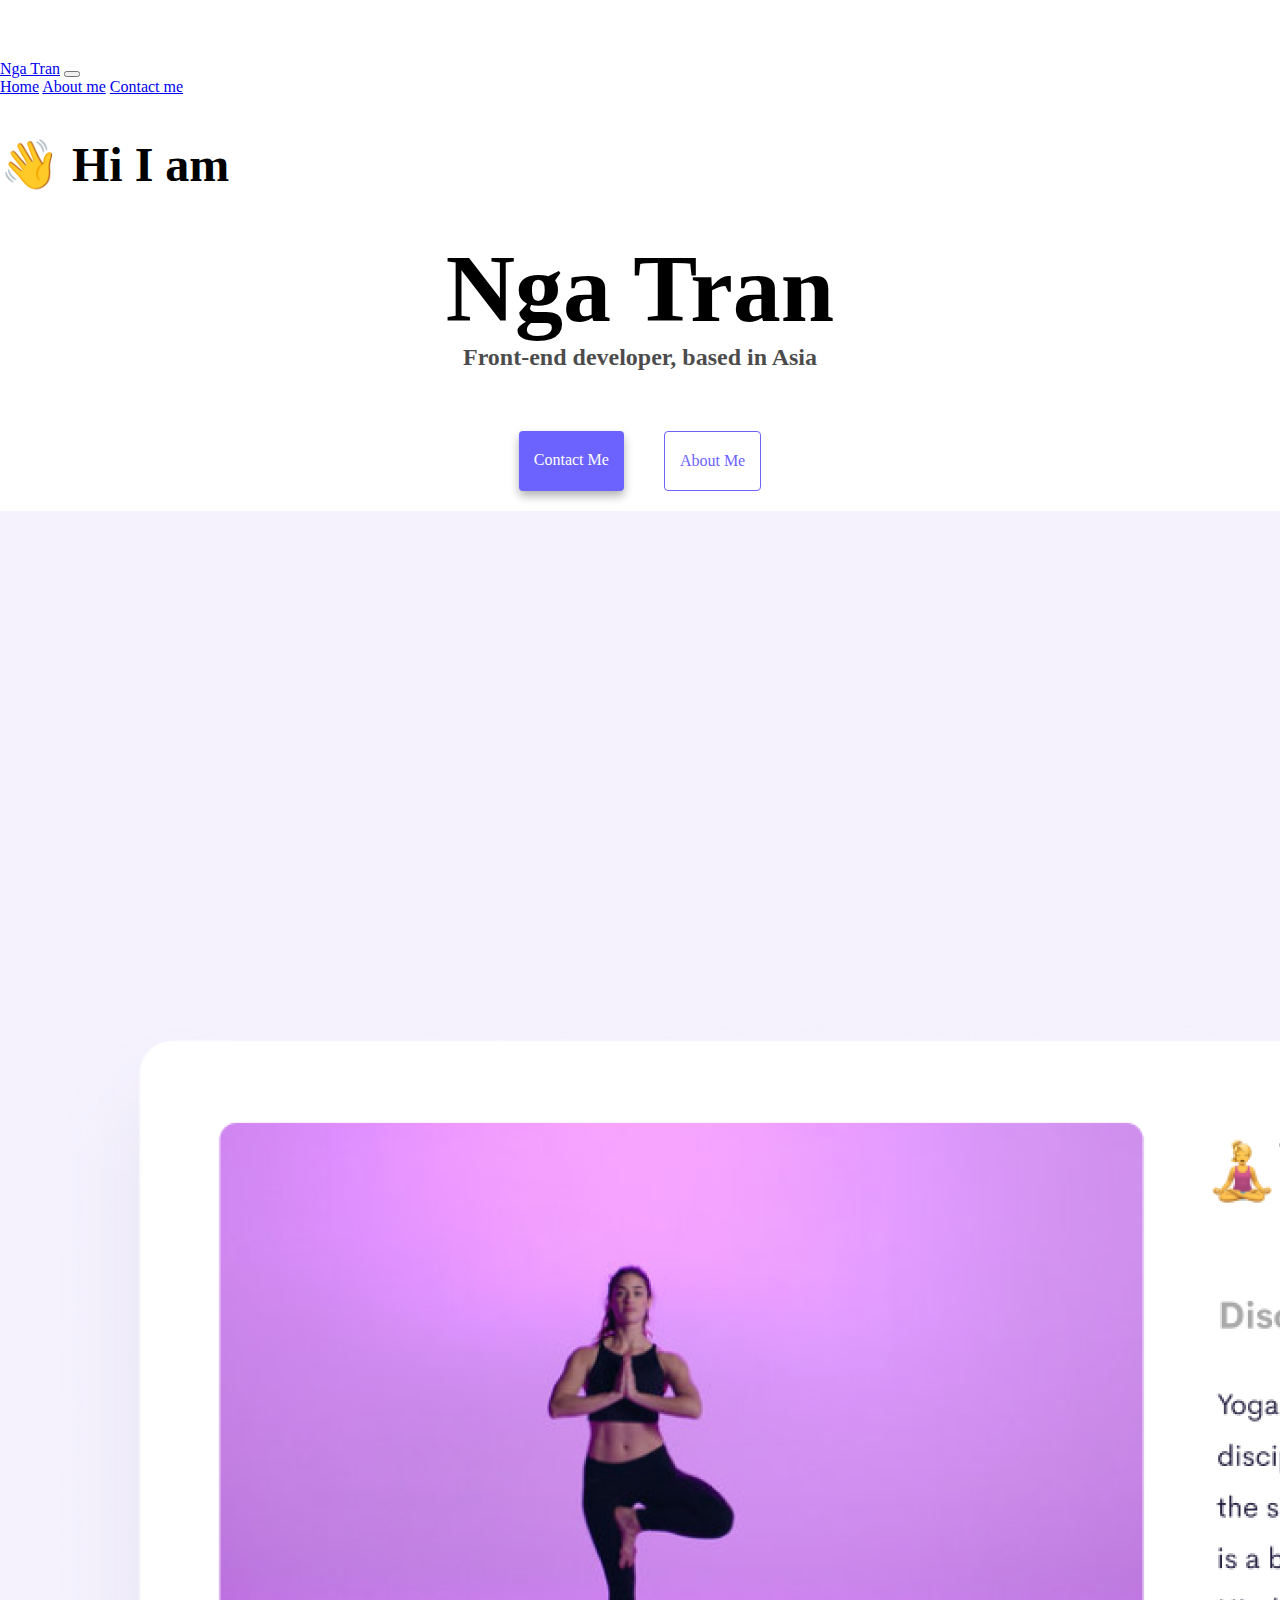
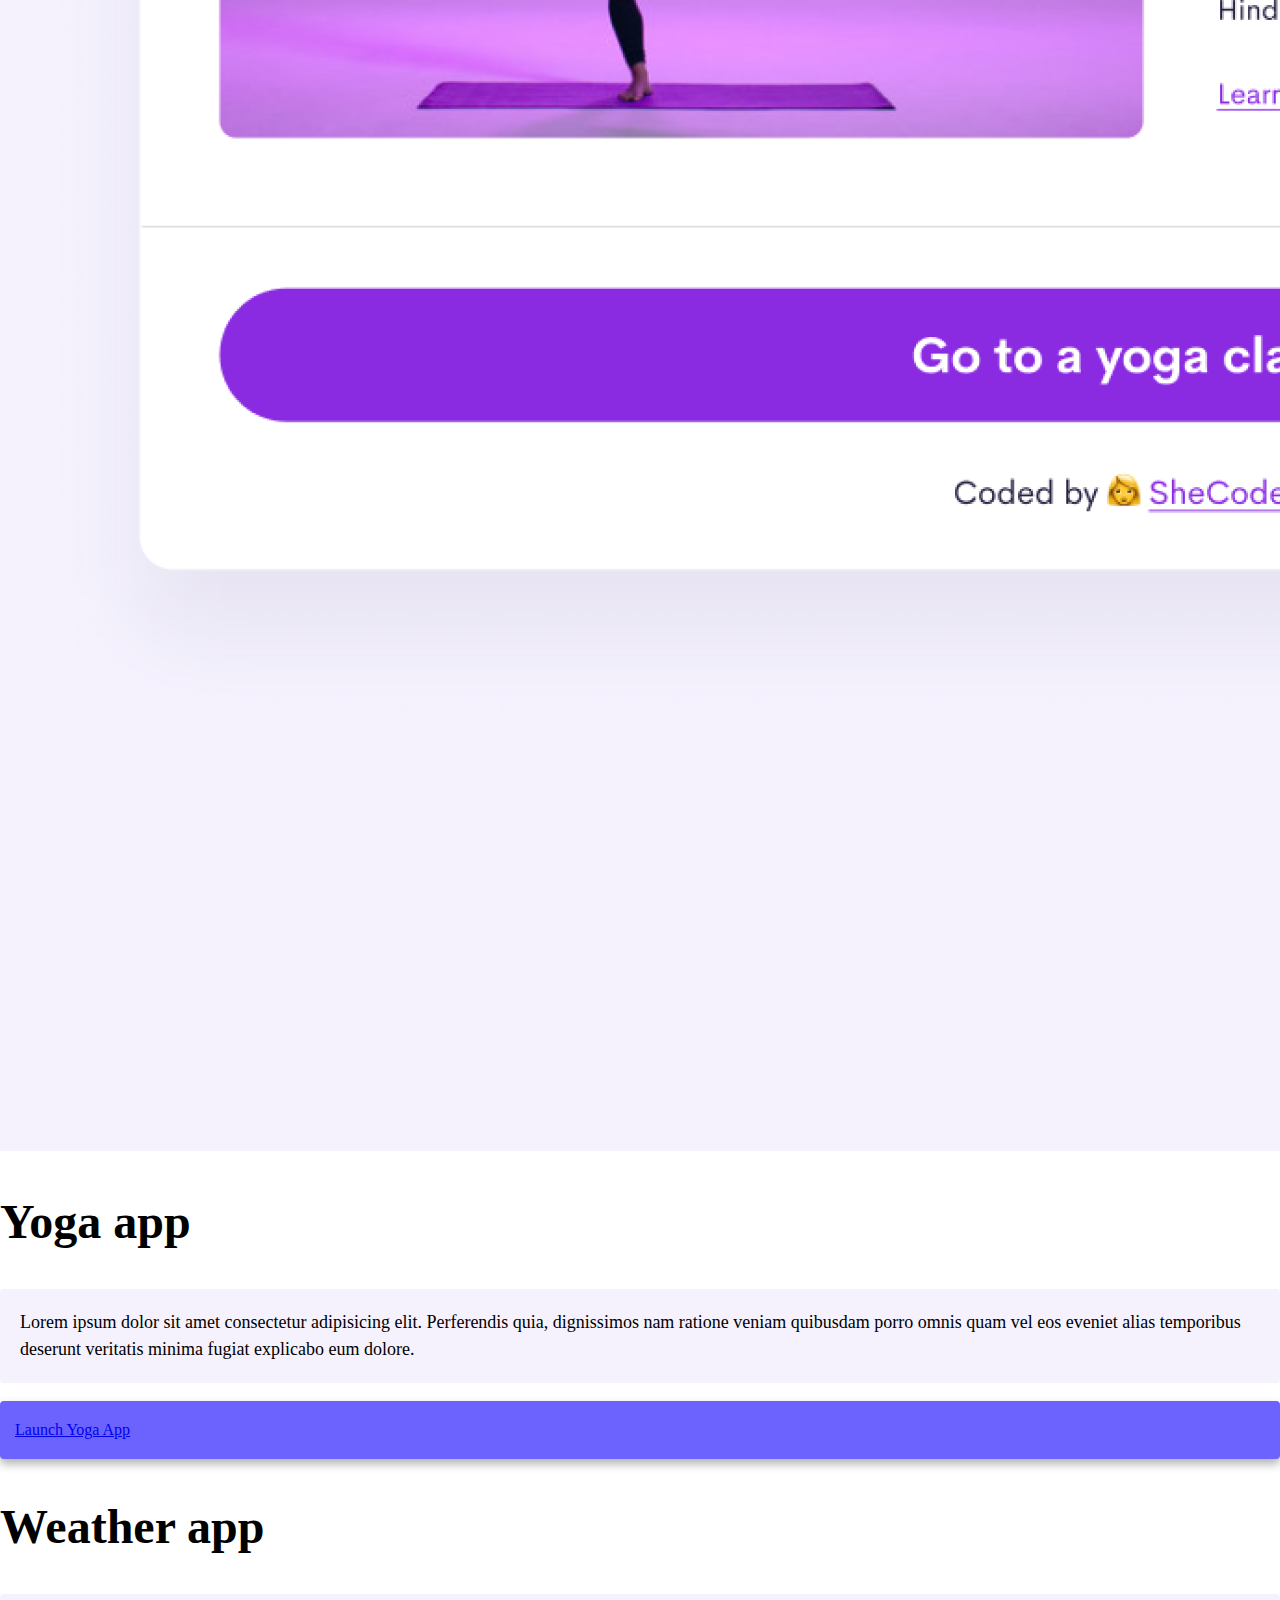
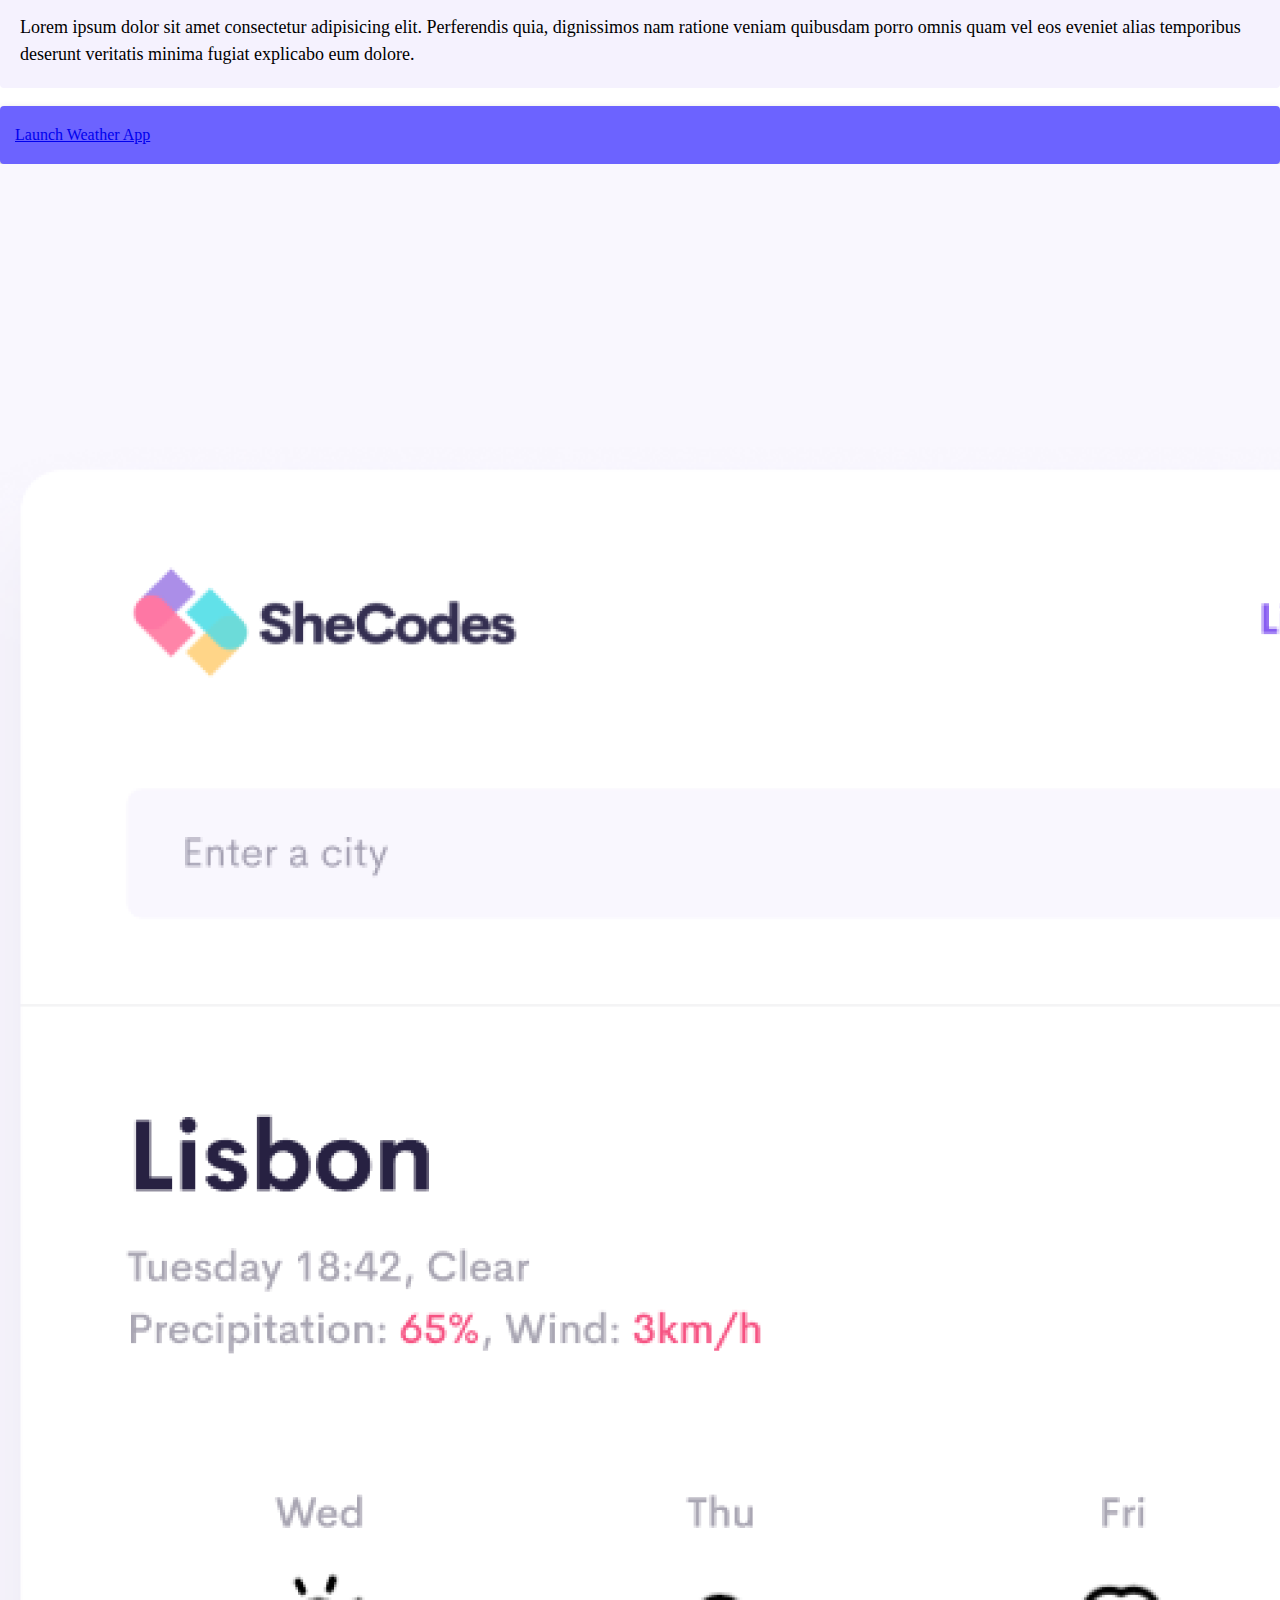
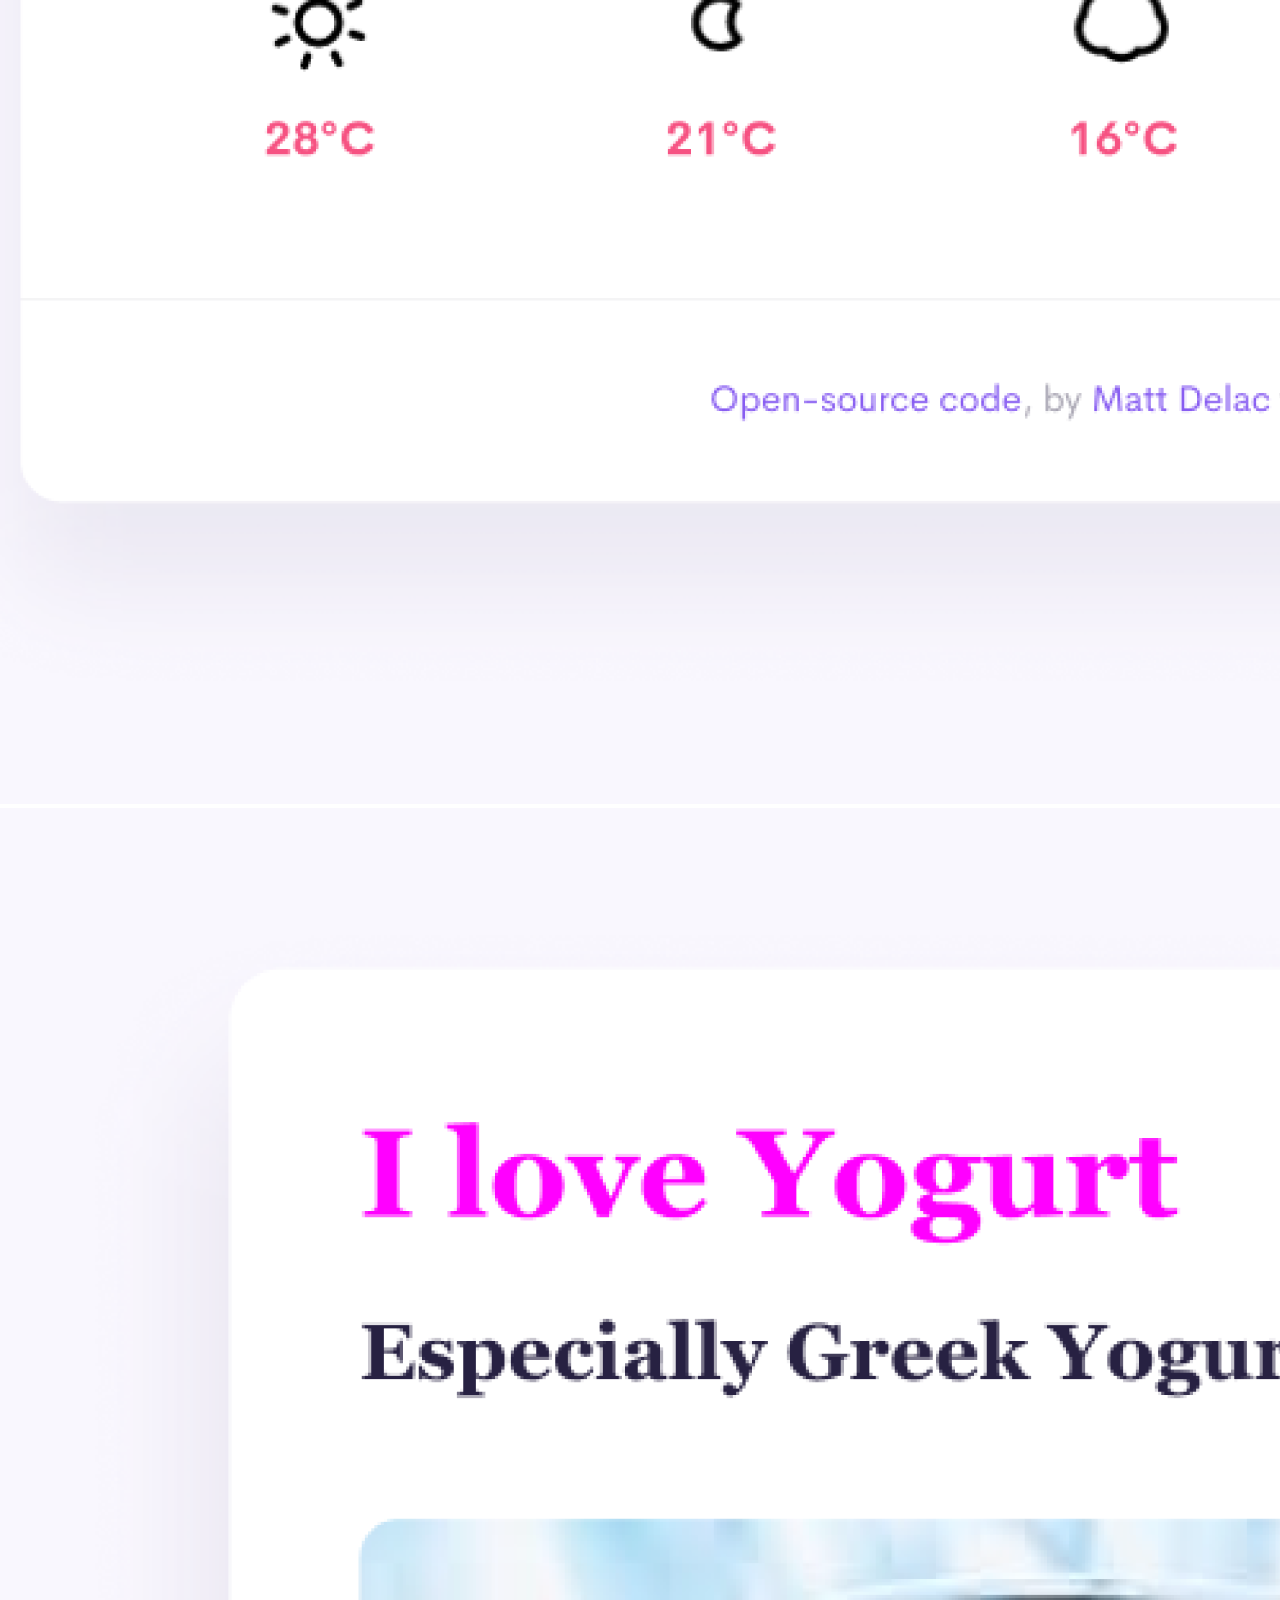
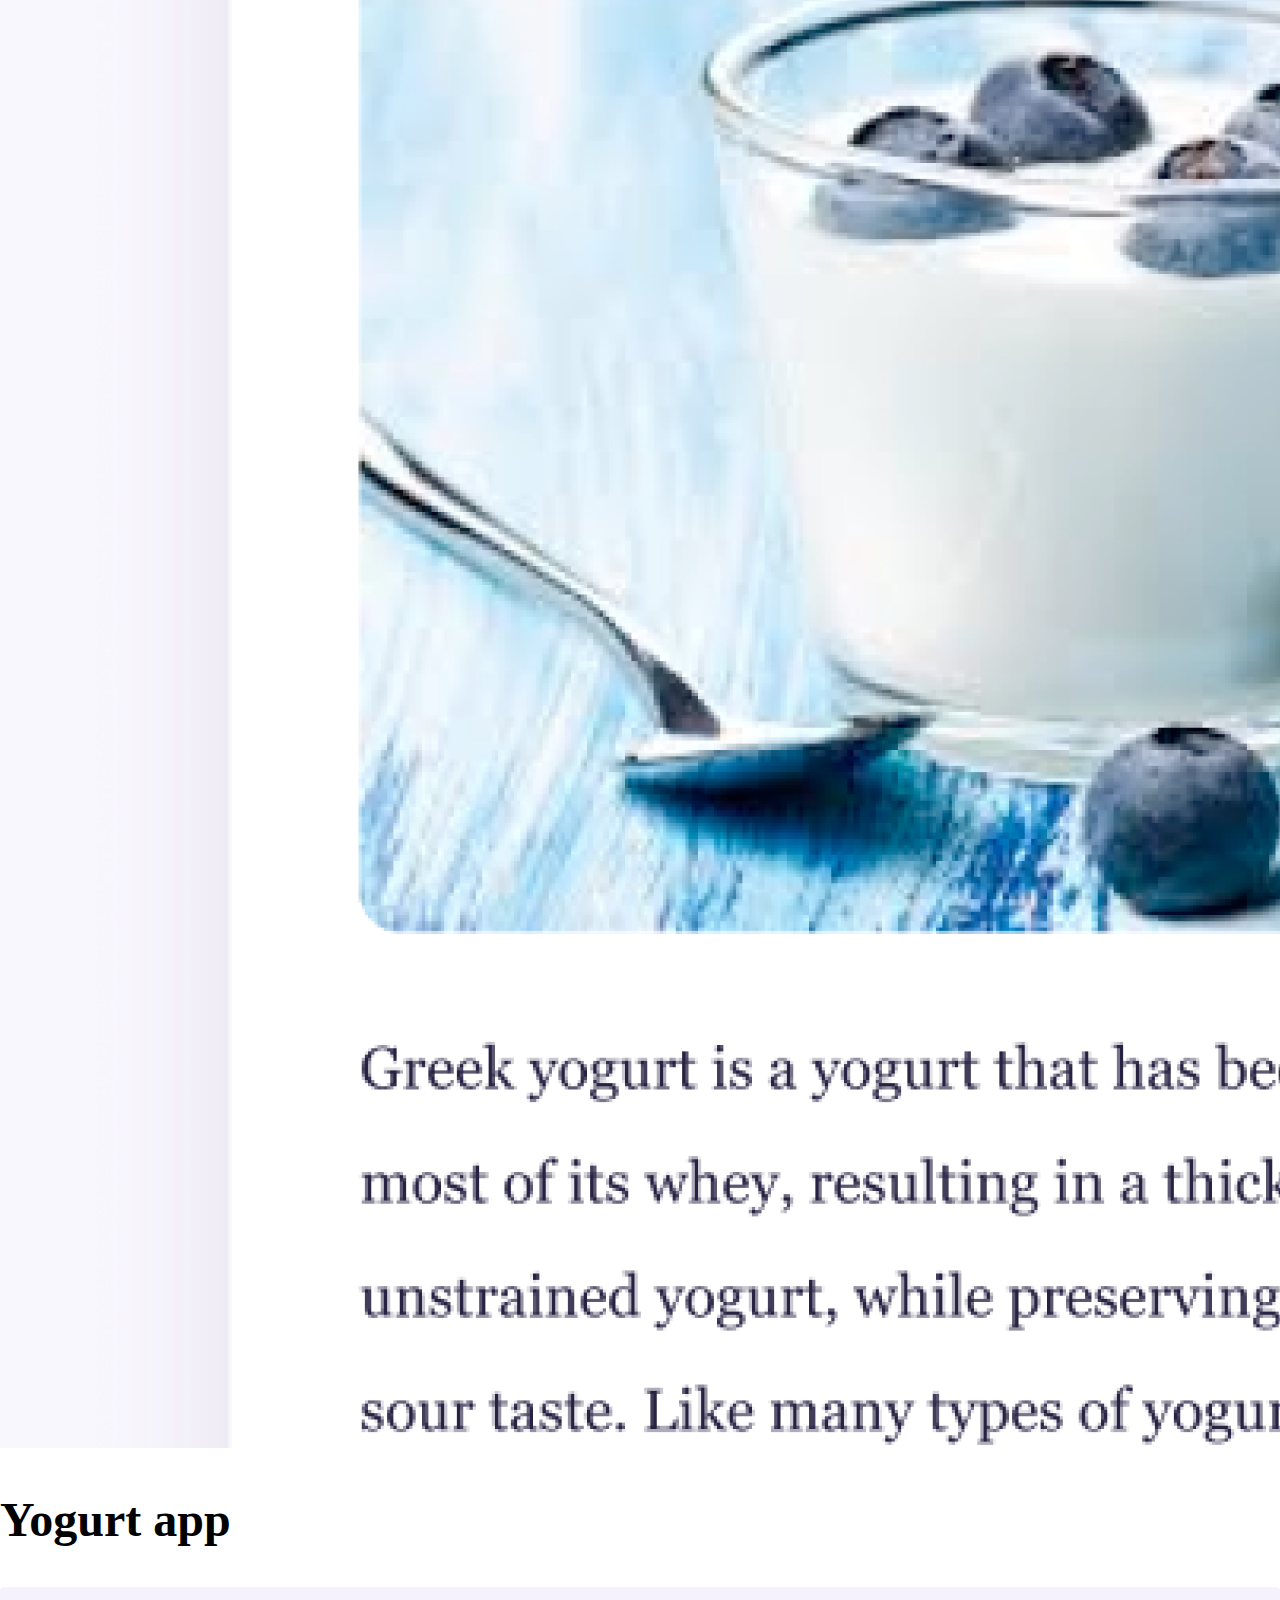
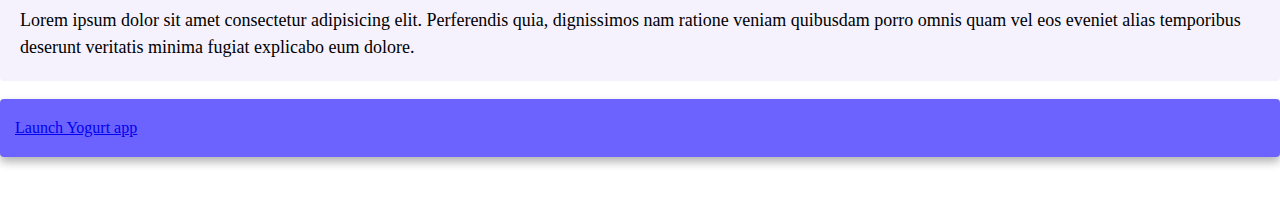
<file: index.html>
<!DOCTYPE html>
<html lang="en">
  <head>
    <meta charset="UTF-8" />
    <meta http-equiv="X-UA-Compatible" content="IE=edge" />
    <meta name="viewport" content="width=device-width, initial-scale=1.0" />
    <meta name="description" content="This website is where you can find information about me, Nga Tran, and my projects">
    <title>Nga Tran - Developer</title>
    <link rel="stylesheet" href="style.css" />
    <link
      href="https://cdn.jsdelivr.net/npm/bootstrap@5.2.0-beta1/dist/css/bootstrap.min.css"
      rel="stylesheet"
      integrity="sha384-0evHe/X+R7YkIZDRvuzKMRqM+OrBnVFBL6DOitfPri4tjfHxaWutUpFmBp4vmVor"
      crossorigin="anonymous"
    />
  </head>
  <body>
    <nav class="navbar navbar-expand-sm bg-light">
      <div class="container-fluid">
        <a class="navbar-brand" href="#"> Nga Tran</a>
        <button
          class="navbar-toggler"
          type="button"
          data-bs-toggle="collapse"
          data-bs-target="#navbarNavAltMarkup"
          aria-controls="navbarNavAltMarkup"
          aria-expanded="false"
          aria-label="Toggle navigation"
        >
          <span class="navbar-toggler-icon"></span>
        </button>
        <div class="collapse navbar-collapse" id="navbarNavAltMarkup">
          <div class="navbar-nav">
            <a class="nav-link active" aria-current="page" href="index.html"
              >Home</a
            >
            <a class="nav-link" href="about.html">About me</a>
            <a class="nav-link" href="about.html#contact">Contact me</a>
          </div>
        </div>
      </div>
    </nav>

    <h2>👋 Hi I am</h2>
    <h1>Nga Tran</h1>
    <h3>Front-end developer, based in Asia</h3>
    <div class="navigation-links">
      <a href="about.html#contact" class="contact-link">Contact me</a>
      <a href="about.html" class="about-link">About me</a>
    </div>
    <div class="row mb-3">
      <div class="col-md-6">
        <img src="images/yoga.png" class="img-fluid rounded" alt="Nga Tran's yoga website" />
      </div>
      <div class="col-md-6">
        <h2>Yoga app</h2>
        <p>
          Lorem ipsum dolor sit amet consectetur adipisicing elit. Perferendis
          quia, dignissimos nam ratione veniam quibusdam porro omnis quam vel
          eos eveniet alias temporibus deserunt veritatis minima fugiat
          explicabo eum dolore.
        </p>

        <div class="app-link col-sm-6 text-center">
          <a href="#" class="text-white text-decoration-none"
            >Launch Yoga App</a
          >
        </div>
      </div>
    </div>
    <div class="row mb-3">
      <div class="col-md-6">
        <h2>Weather app</h2>
        <p>
          Lorem ipsum dolor sit amet consectetur adipisicing elit. Perferendis
          quia, dignissimos nam ratione veniam quibusdam porro omnis quam vel
          eos eveniet alias temporibus deserunt veritatis minima fugiat
          explicabo eum dolore.
        </p>

        <div class="app-link col-sm-6 text-center">
          <a href="#" class="text-white text-decoration-none r"
            >Launch Weather App</a
          >
        </div>
      </div>
      <div class="col-md-6">
        <img src="images/weather.png" class="img-fluid rounded" alt="Nga Tran's weather app" />
      </div>
    </div>
    <div class="row mb-3">
      <div class="col-md-6">
        <img src="images/yogurt.png" class="img-fluid rounded" alt="Nga Tran's yogurt website" />
      </div>
      <div class="col-md-6">
        <h2>Yogurt app</h2>
        <p>
          Lorem ipsum dolor sit amet consectetur adipisicing elit. Perferendis
          quia, dignissimos nam ratione veniam quibusdam porro omnis quam vel
          eos eveniet alias temporibus deserunt veritatis minima fugiat
          explicabo eum dolore.
        </p>

        <div class="app-link col-sm-6 text-center">
          <a href="#" class="text-white text-decoration-none"
            >Launch Yogurt app</a
          >
        </div>
      </div>
    </div>
    <script
      src="https://cdn.jsdelivr.net/npm/bootstrap@5.2.0-beta1/dist/js/bootstrap.bundle.min.js"
      integrity="sha384-pprn3073KE6tl6bjs2QrFaJGz5/SUsLqktiwsUTF55Jfv3qYSDhgCecCxMW52nD2"
      crossorigin="anonymous"
    ></script>
  </body>
</html>
</file>
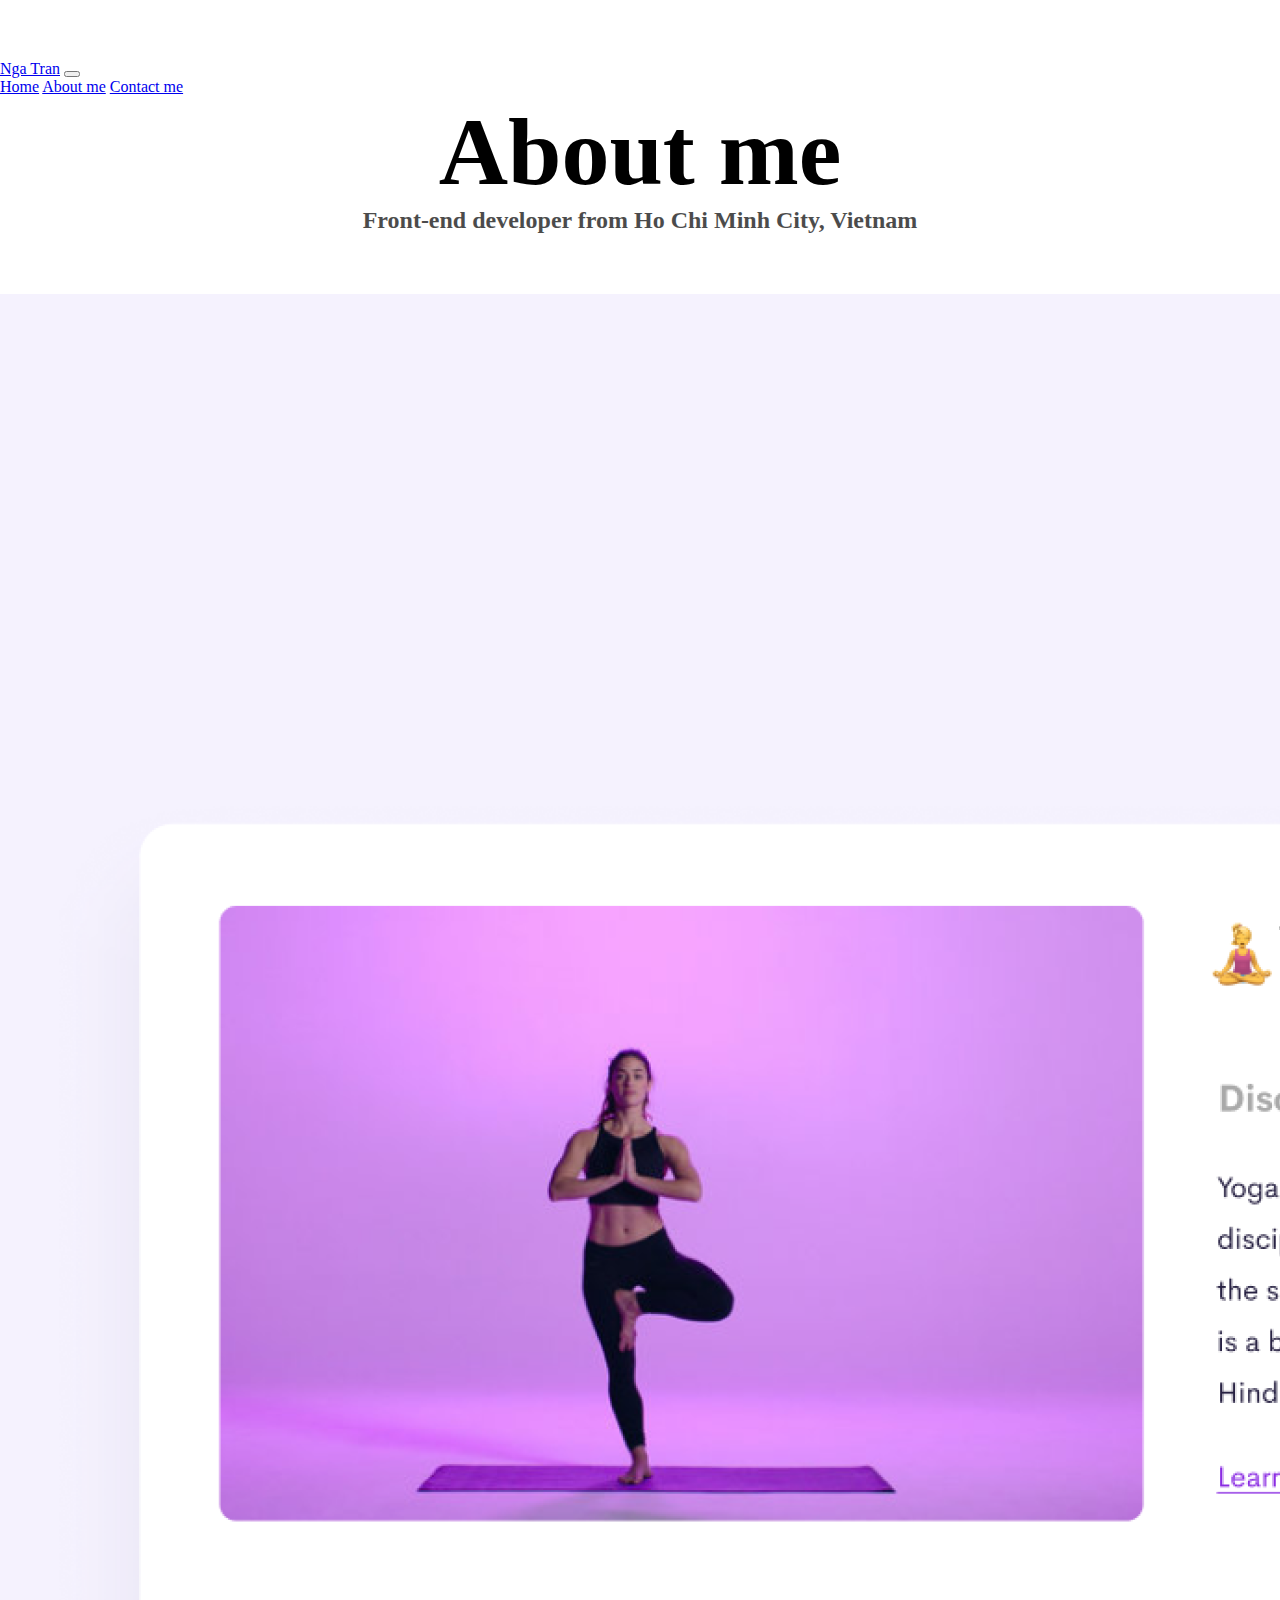
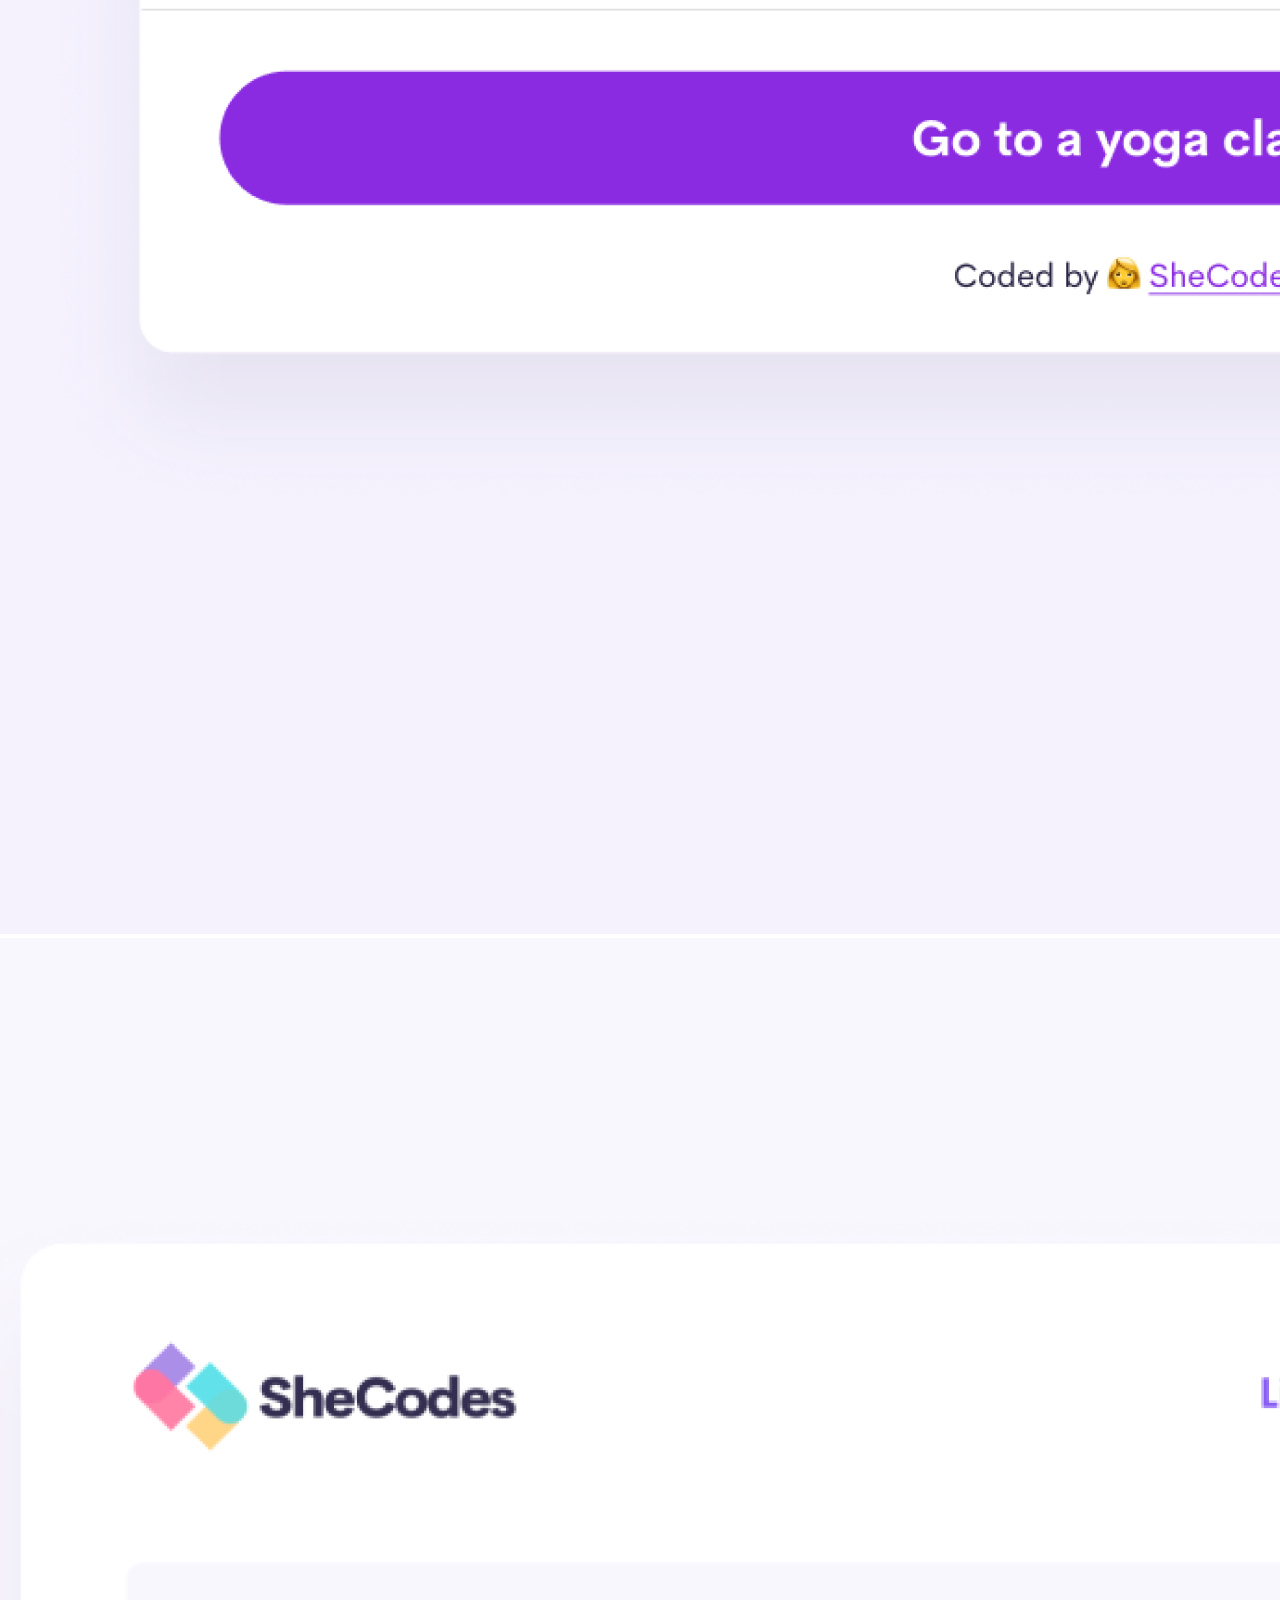
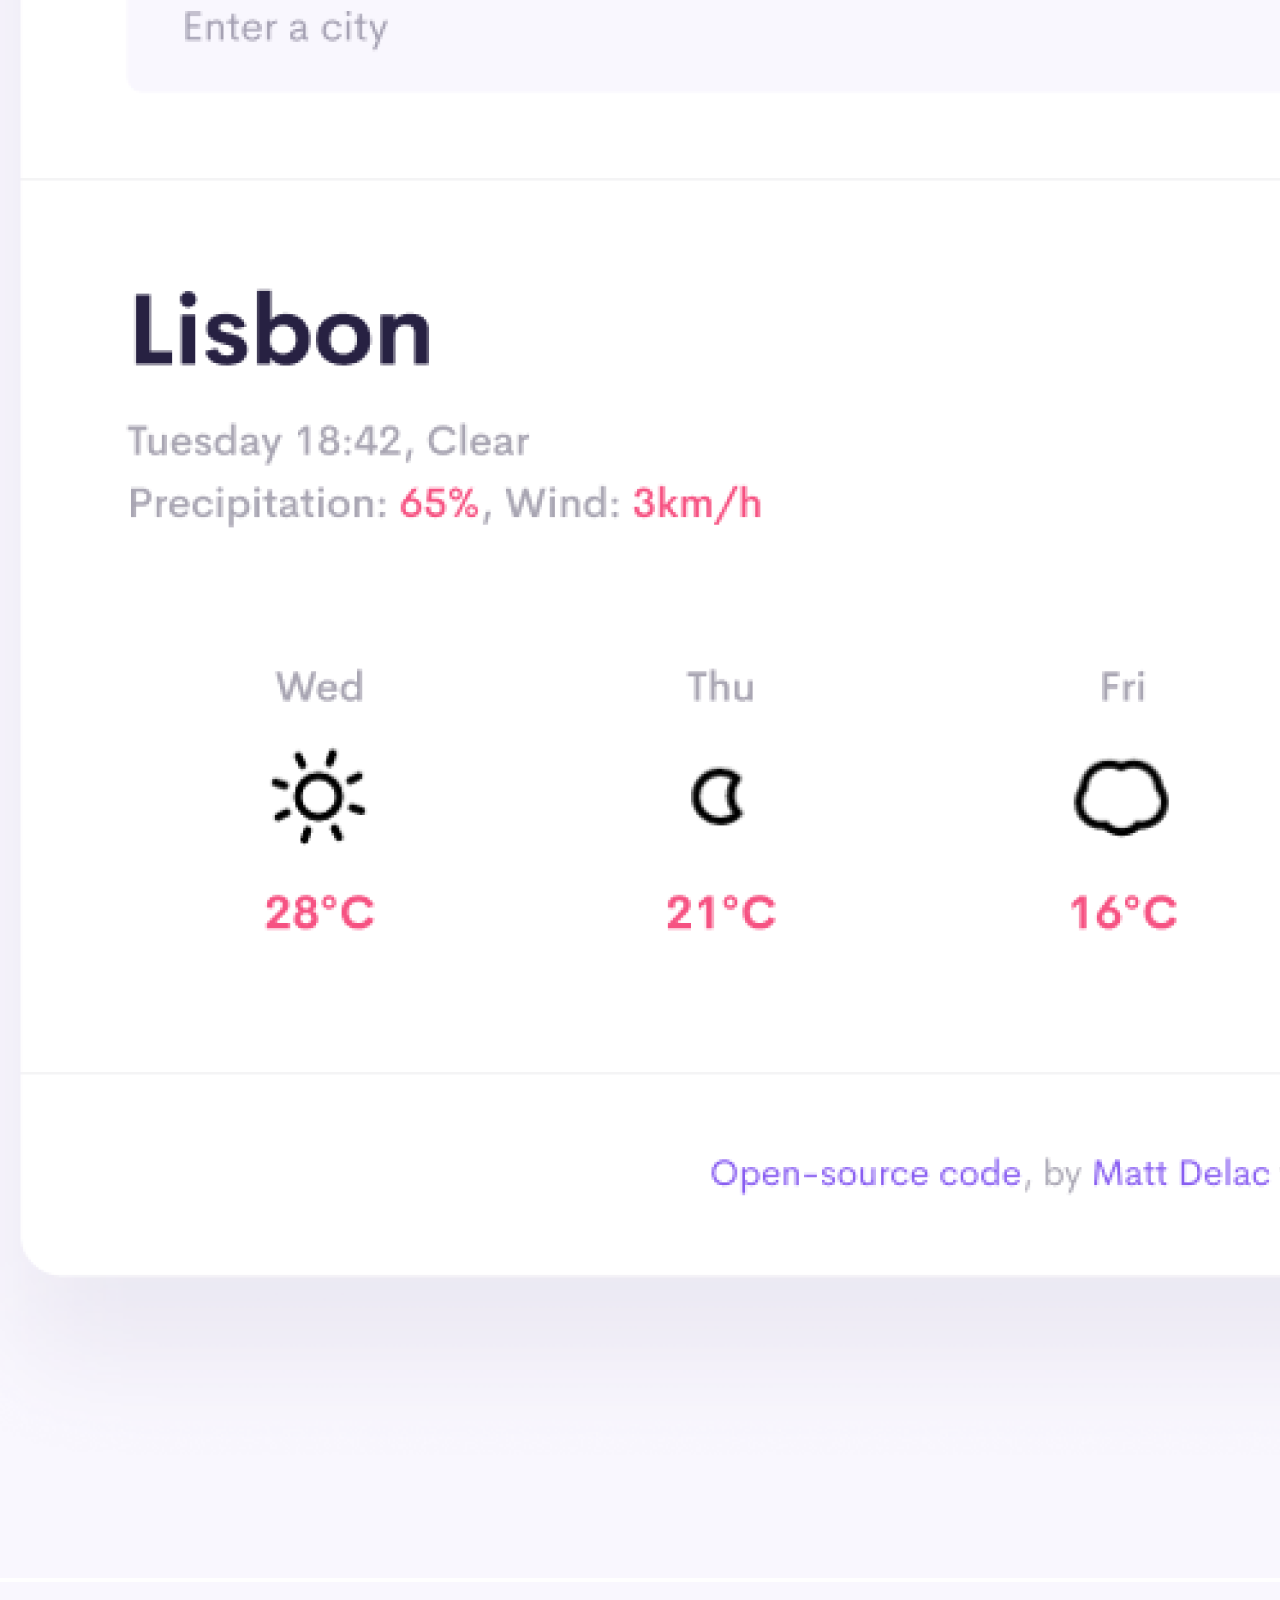
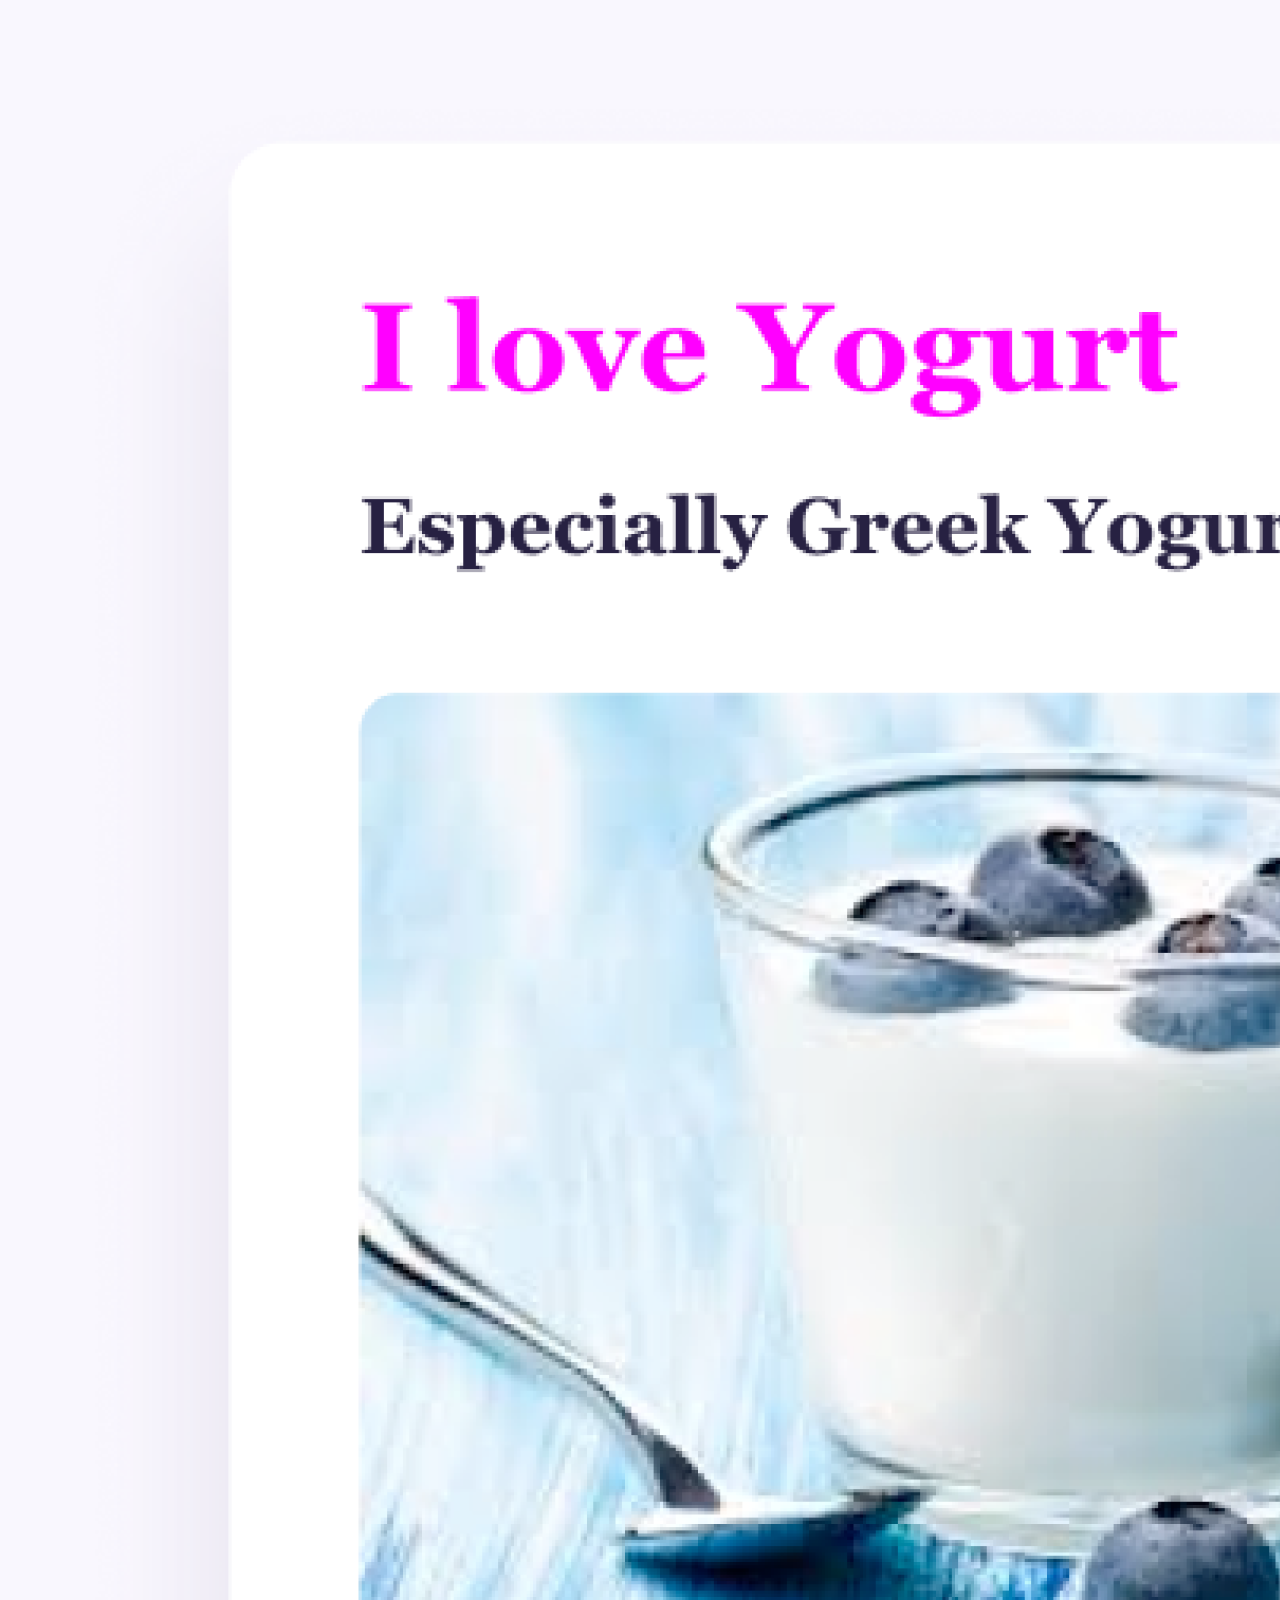
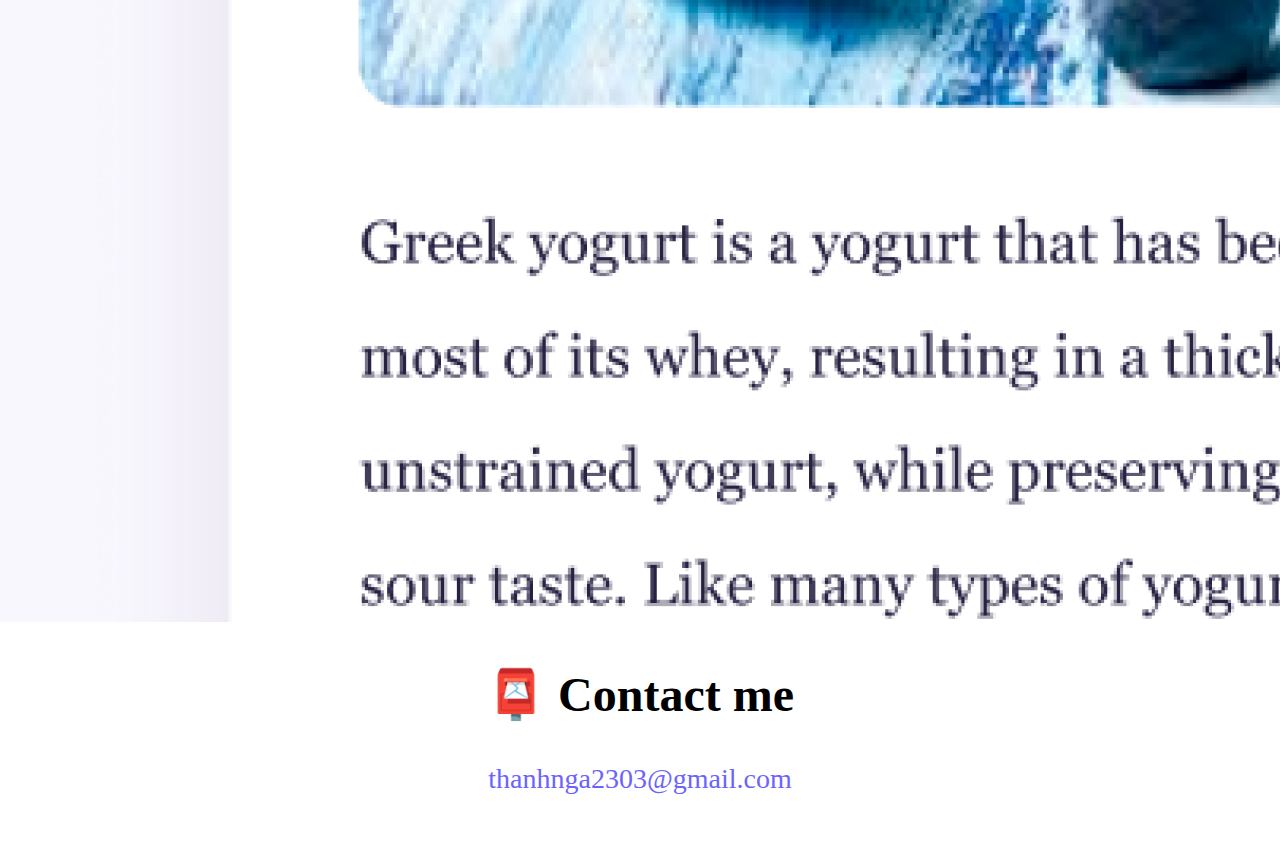
<file: about.html>
<!DOCTYPE html>
<html lang="en">
  <head>
    <meta charset="UTF-8" />
    <meta http-equiv="X-UA-Compatible" content="IE=edge" />
    <meta name="viewport" content="width=device-width, initial-scale=1.0" />
    <meta name="description" content="This website is where you can find information about me, Nga Tran, and my projects">
    <link rel="stylesheet" href="style.css" />
    <title>About Nga Tran</title>
    <link
      href="https://cdn.jsdelivr.net/npm/bootstrap@5.2.0-beta1/dist/css/bootstrap.min.css"
      rel="stylesheet"
      integrity="sha384-0evHe/X+R7YkIZDRvuzKMRqM+OrBnVFBL6DOitfPri4tjfHxaWutUpFmBp4vmVor"
      crossorigin="anonymous"
    />
  </head>
  <body>
    <nav class="navbar navbar-expand-sm bg-light">
      <div class="container-fluid">
        <a class="navbar-brand" href="#"> Nga Tran</a>
        <button
          class="navbar-toggler"
          type="button"
          data-bs-toggle="collapse"
          data-bs-target="#navbarNavAltMarkup"
          aria-controls="navbarNavAltMarkup"
          aria-expanded="false"
          aria-label="Toggle navigation"
        >
          <span class="navbar-toggler-icon"></span>
        </button>
        <div class="collapse navbar-collapse" id="navbarNavAltMarkup">
          <div class="navbar-nav">
            <a class="nav-link active" aria-current="page" href="index.html"
              >Home</a
            >
            <a class="nav-link" href="about.html">About me</a>
            <a class="nav-link" href="about.html#contact">Contact me</a>
          </div>
        </div>
      </div>
    </nav>

    <h1>About me</h1>
    <h3>Front-end developer from Ho Chi Minh City, Vietnam</h3>
    <div class="about-paragraphs"></div>
    <div class="row">
      <div class="col-sm-4">
        <img
          src="images/yoga.png"
          class="border border-white border-5 shadow img-fluid rounded"
          alt="Nga Tran's yoga website"
        />
      </div>
      <div class="col-sm-4">
        <img
          src="images/weather.png"
          class="border border-white border-5 shadow img-fluid rounded"
          alt="Nga Tran's weather app"
        />
      </div>
      <div class="col-sm-4">
        <img
          src="images/yogurt.png"
          class="border border-white border-5 shadow img-fluid rounded"
          alt="Nga Tran's yogurt website"
        />
      </div>
    </div>
    <div id="contact">
      <h2>📮 Contact me</h2>
      <a href="mailto:thanhnga2303@gmail.com" class="email-link">
        thanhnga2303@gmail.com
      </a>
    </div>
    <script
      src="https://cdn.jsdelivr.net/npm/bootstrap@5.2.0-beta1/dist/js/bootstrap.bundle.min.js"
      integrity="sha384-pprn3073KE6tl6bjs2QrFaJGz5/SUsLqktiwsUTF55Jfv3qYSDhgCecCxMW52nD2"
      crossorigin="anonymous"
    ></script>
  </body>
</html>
</file>
<file: style.css>
:root {
    --primary-color: #6c63ff;
    --secondary-color: #f5f2fe;
    --box-shadow: 0 5px 10px rgba(0, 0, 0, 0.3);
  }
  
  body {
    margin: 60px auto;    
  }
  
  h1,
  h3 {
    text-align: center;
    margin: 0;
  }
  
  h1 {
    font-size: 96px;
  }
  
  h2 {
    font-size: 48px;
  }
  
  h3 {
    font-size: 24px;
    opacity: 0.7;
  }
  
  p {
    background: var(--secondary-color);
    padding: 20px;
    border-radius: 4px;
    font-size: 18px;
    line-height: 1.5;
  }
  
  .navigation-links {
    display: flex;
    margin-top: 40px;
    justify-content: center;
  }
  
  .navigation-links a {
    margin: 20px;
    border-radius: 4px;
    padding: 20px 15px;
    text-decoration: none;
    text-transform: capitalize;
  }
  
  .contact-link {
    background: var(--primary-color);
    box-shadow: var(--box-shadow);
    color: white;
  }
  
  .about-link {
    color: var(--primary-color);
    border: 1px solid var(--primary-color);
  }
  
  .homepage-link {
    color: var(--primary-color);
    text-align: center;
    display: block;
  }
  
  .about-paragraphs {
    display: flex;
    margin: 30px 0;
  }
  
  .about-paragraphs p {
    margin: 10px;
  }
  
  .email-link {
    display: flex;
    justify-content: center;
    color: var(--primary-color);
    font-size: 28px;
    text-decoration: none;
  }
  
  .email-link:hover {
    text-decoration: underline;
  }
  
  .app-link {
    color: white;
    background: var(--primary-color);
    box-shadow: var(--box-shadow);
    padding: 20px 15px;
    border-radius: 4px;
  }
  
  #contact {
    margin-top: 30px;
    text-align: center;
  }
</file>
